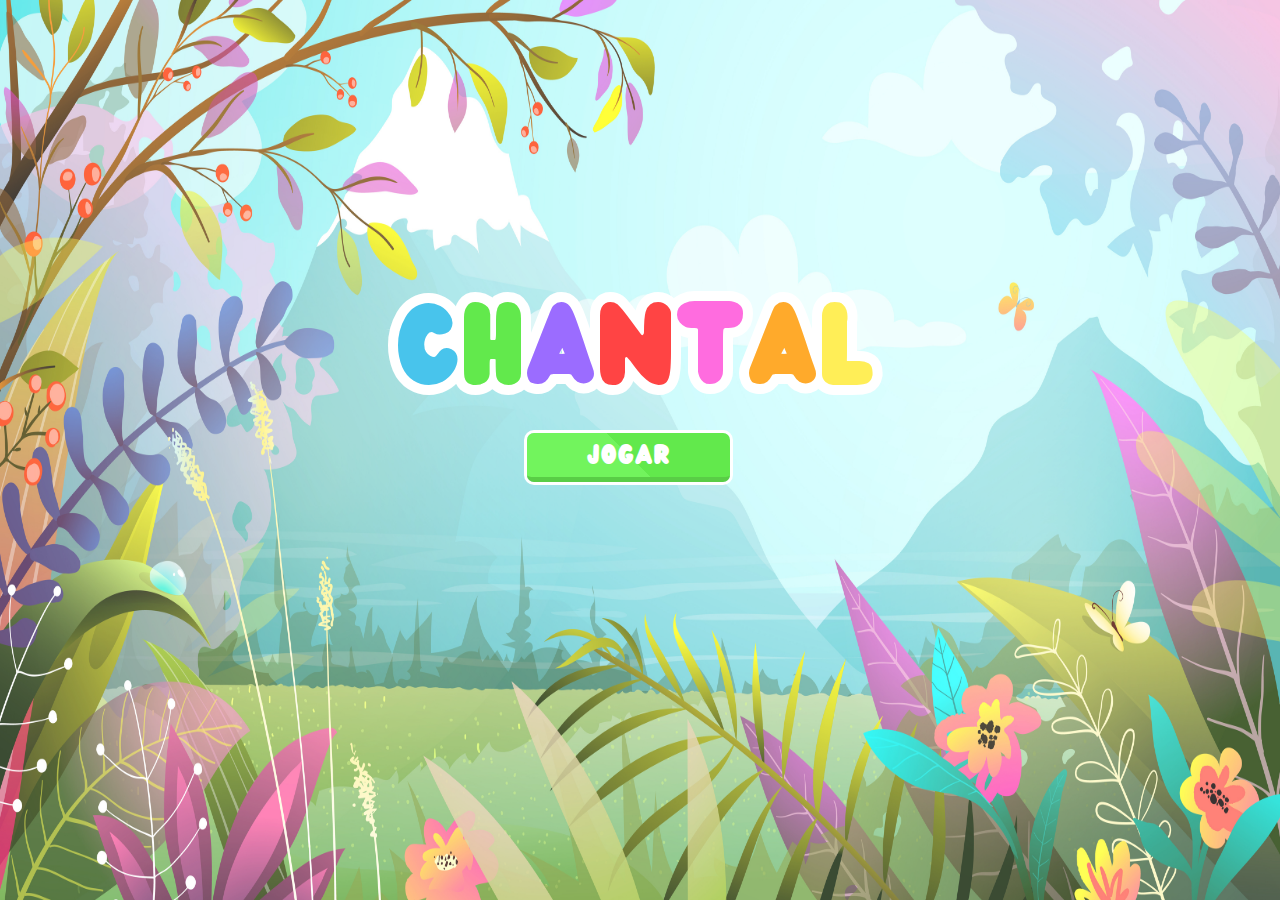
<file: index.html>
<!DOCTYPE html>
<html lang="en">
    <head>
        <meta charset="UTF-8">
        <link rel="stylesheet" href="css/index.css">
        <title>Chantal</title>
    </head>
<body>
<!-- IMAGEM DE FUNDO DA TELA INICIAL -->
    <section class="imagem-fundo">
        <img src="img/tela_inicial_background.jpg" alt="">
    </section>

<!-- TITULO DO JOGO CHANTAL -->
    <section class="logo-chantal">
        <div class="titulo">
            <div class="titulo-sem-borda">
                <span style="color: #48C4EC;">C</span>
                <span style="color: #62E94C;">H</span>
                <span style="color: #9B6CFF;">A</span>
                <span style="color: #FF4444;">N</span>
                <span style="color: #FF6CDF;">T</span>
                <span style="color: #FFAA2B;">A</span>
                <span style="color: #FFEE57;">L</span>
            </div> 
            
            <p>CHANTAL</p>
        </div>
        
        <!-- BOTAO QUE LEVA PARA A SELECAO DE JOGOS -->
        <a href="selecao-de-jogos.html"><div class="botao"> Jogar</div></a>
    </section>

    
    
</body>
</html>
</file>
<file: css/index.css>
@import url('https://fonts.googleapis.com/css2?family=Modak&display=swap');

@font-face {
    font-family: 'Wedges';
    src: url(../fonts/Wedges.ttf);
}

* {
    padding: 0;
    margin: 0;
    box-sizing: border-box;
}

body {
    height: 100vh;
    background-color: white;
    display: flex;
    position: relative;
}

/* AJUSTES DA IMAGEM DE FUNDO DA TELA */
.imagem-fundo {
    position: absolute;
    width: 100%;
    height: 100%;
    overflow: hidden;
}

.imagem-fundo img {
    position: absolute;
    width: 100%;
    height: 100%;
    overflow: hidden;
    opacity: 80%;
}



/* LOGO E TITULO DO JOGO CHANTAL */
.logo-chantal {
    position: absolute;
    left: 31%;
    top: 30%;
    cursor: default;
}

.titulo {
    position: relative;
}

.titulo p {
    font-family: Wedges;
    font-size: 100px;
    -webkit-text-stroke: 20px #fff;
    letter-spacing: 4px;
}

.titulo-sem-borda {
    position: absolute;
}

.titulo-sem-borda span {
    font-family: Wedges;
    font-size: 100px;
}

/* BOTÃO DE JOGAR QUE LEVARÁ PARA A SELEÇÃO DE JOGOS */
.botao {
    position: absolute;
    left: 27%;
    top: 105%;
    font-family: Wedges;
    font-size: 25px;
    color: #fff;
    padding: 3px 60px;
    border-radius: 7px;
    border-bottom: #59CD46 solid 5.5px;
    box-shadow: 0px 0px 0px 3px #fff;
    background: linear-gradient(45deg, #72F45D 50%, #62E94C 50%);
    cursor: pointer;
}

.botao:hover {
    transform: scale(1.05);
    transition-duration: 1s;
}
</file>
